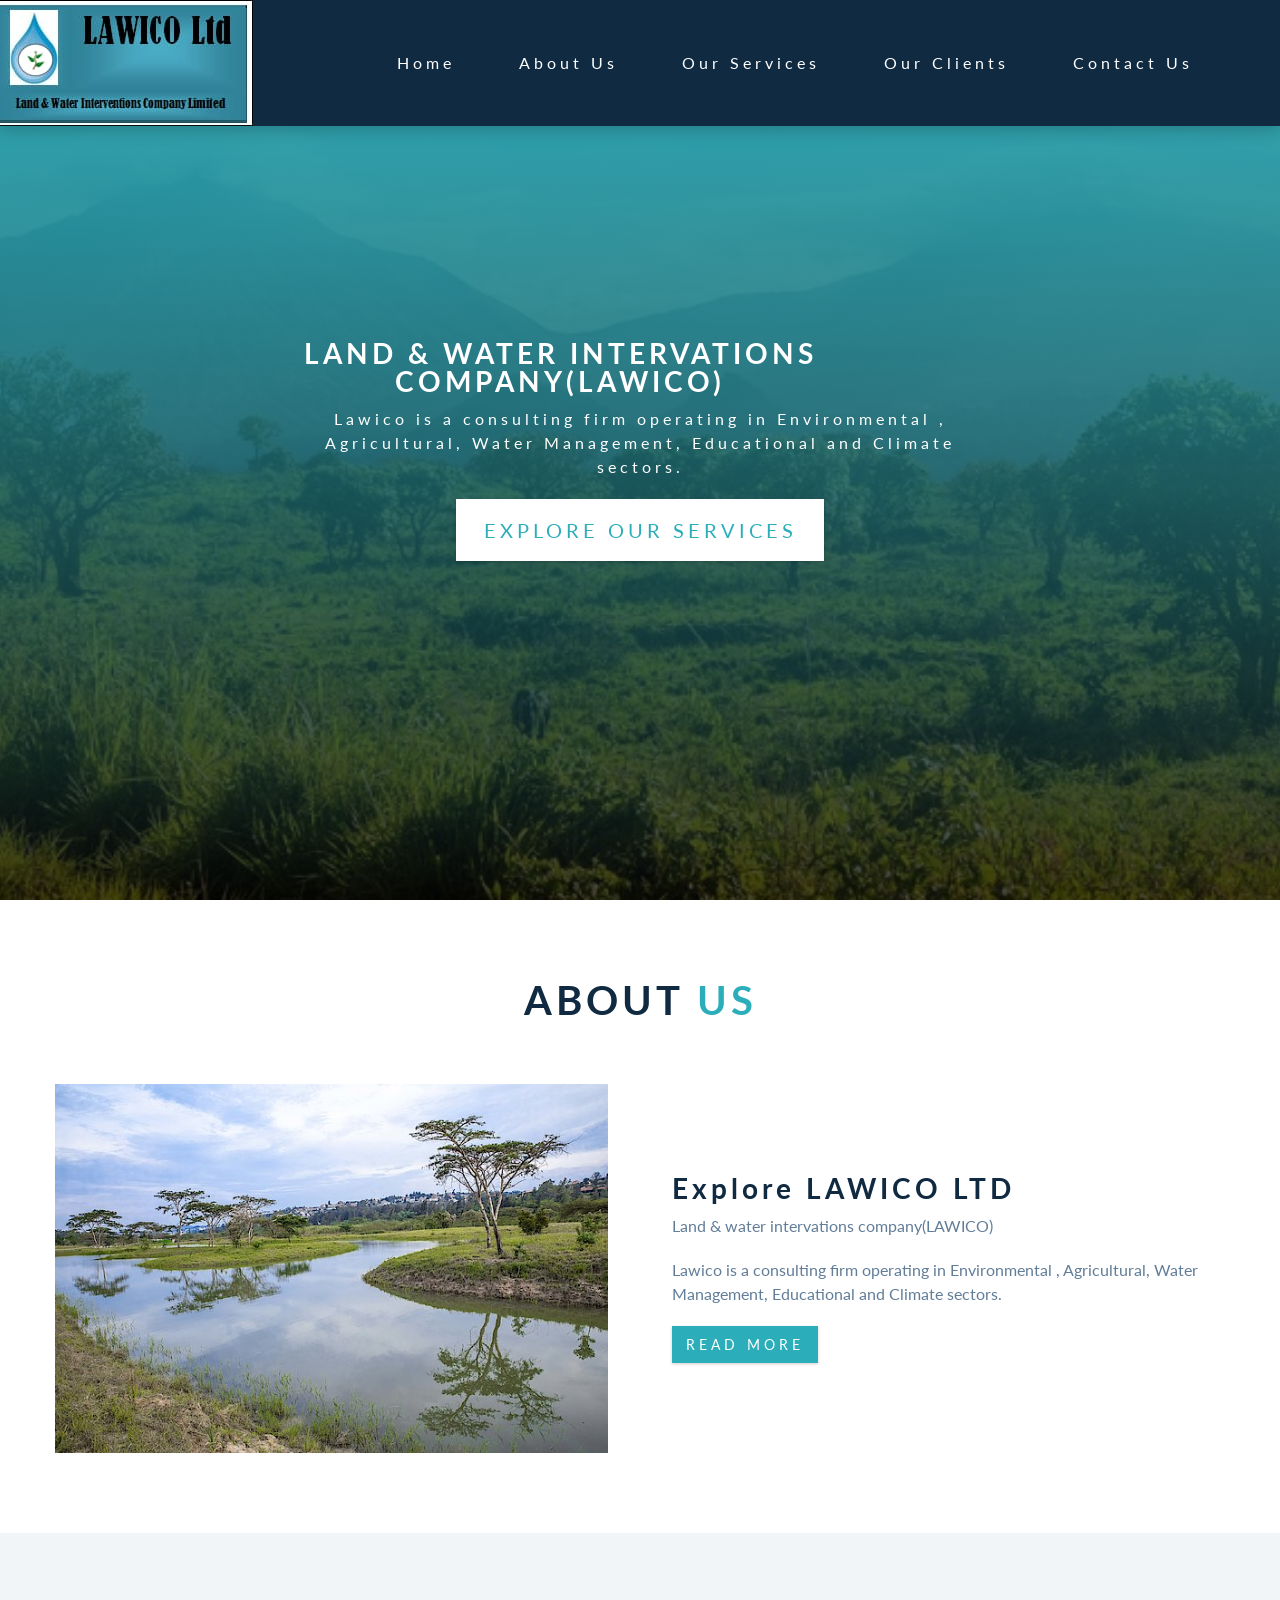
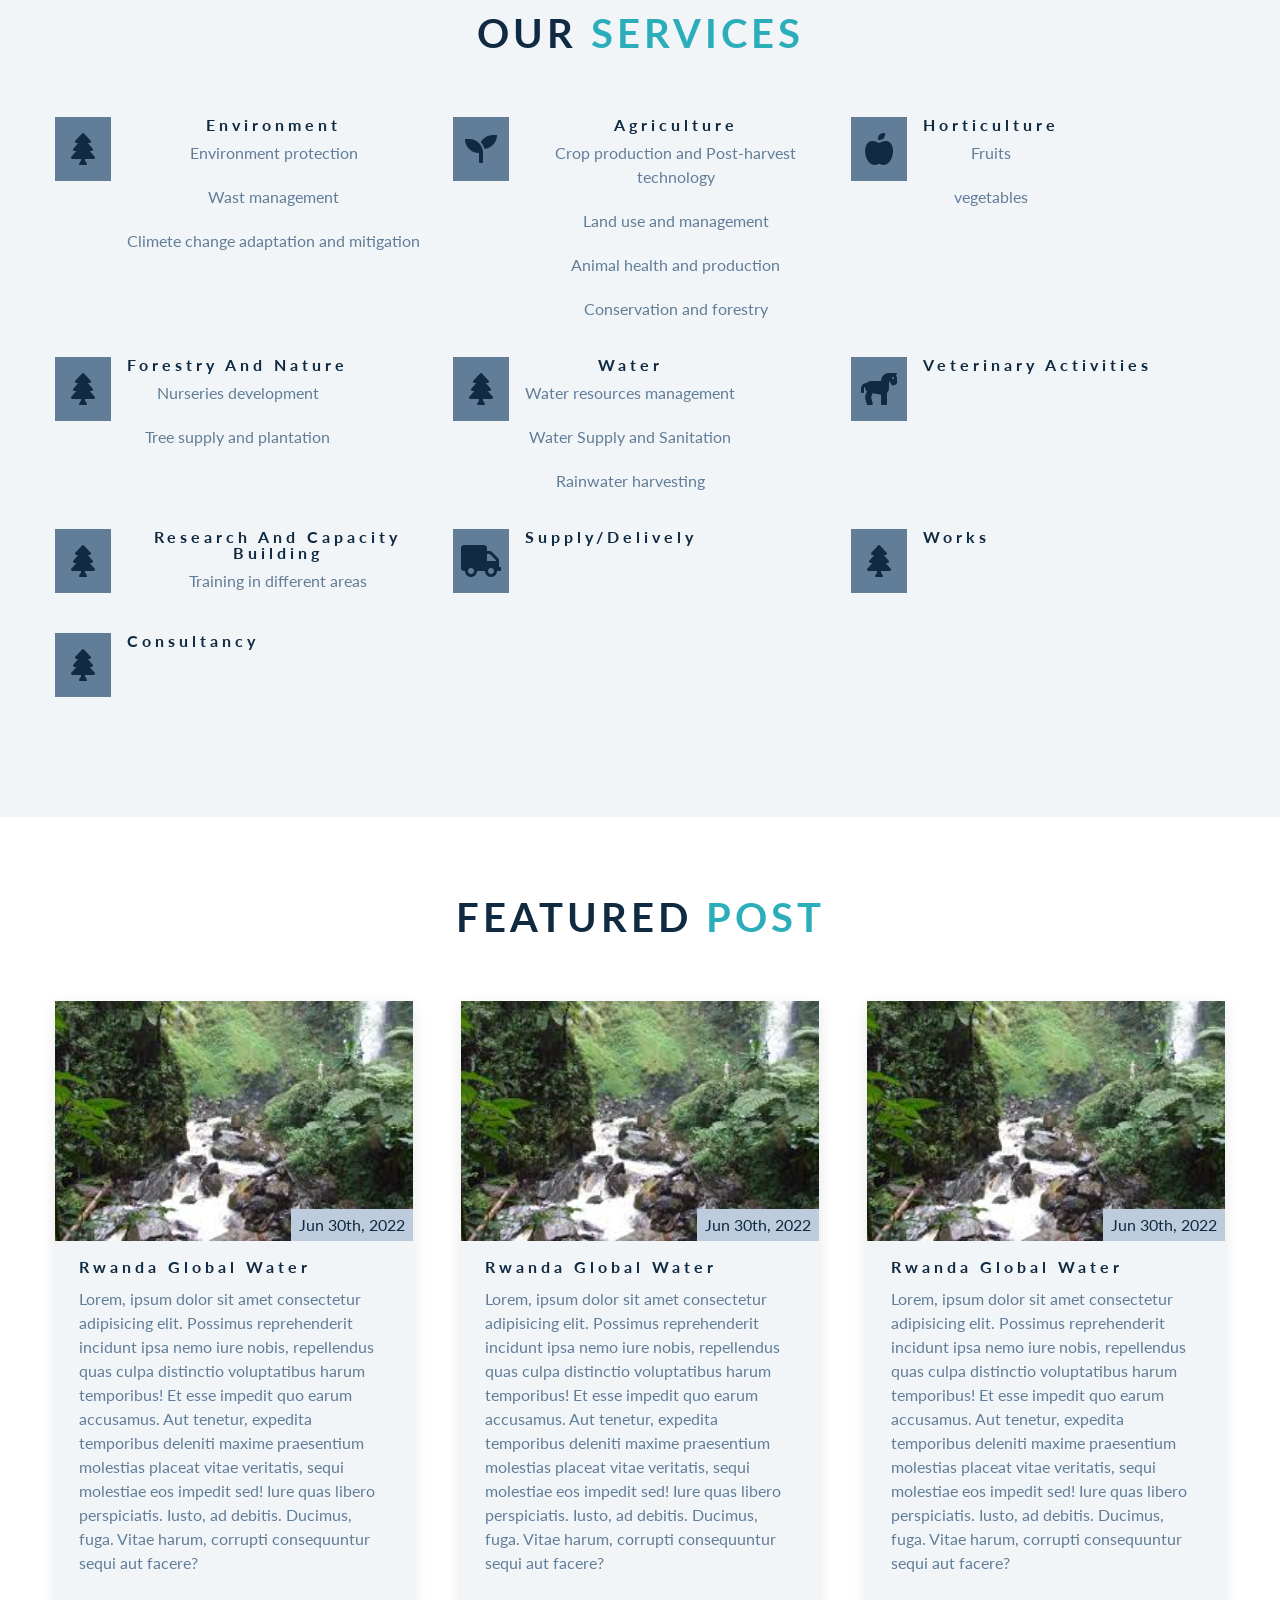
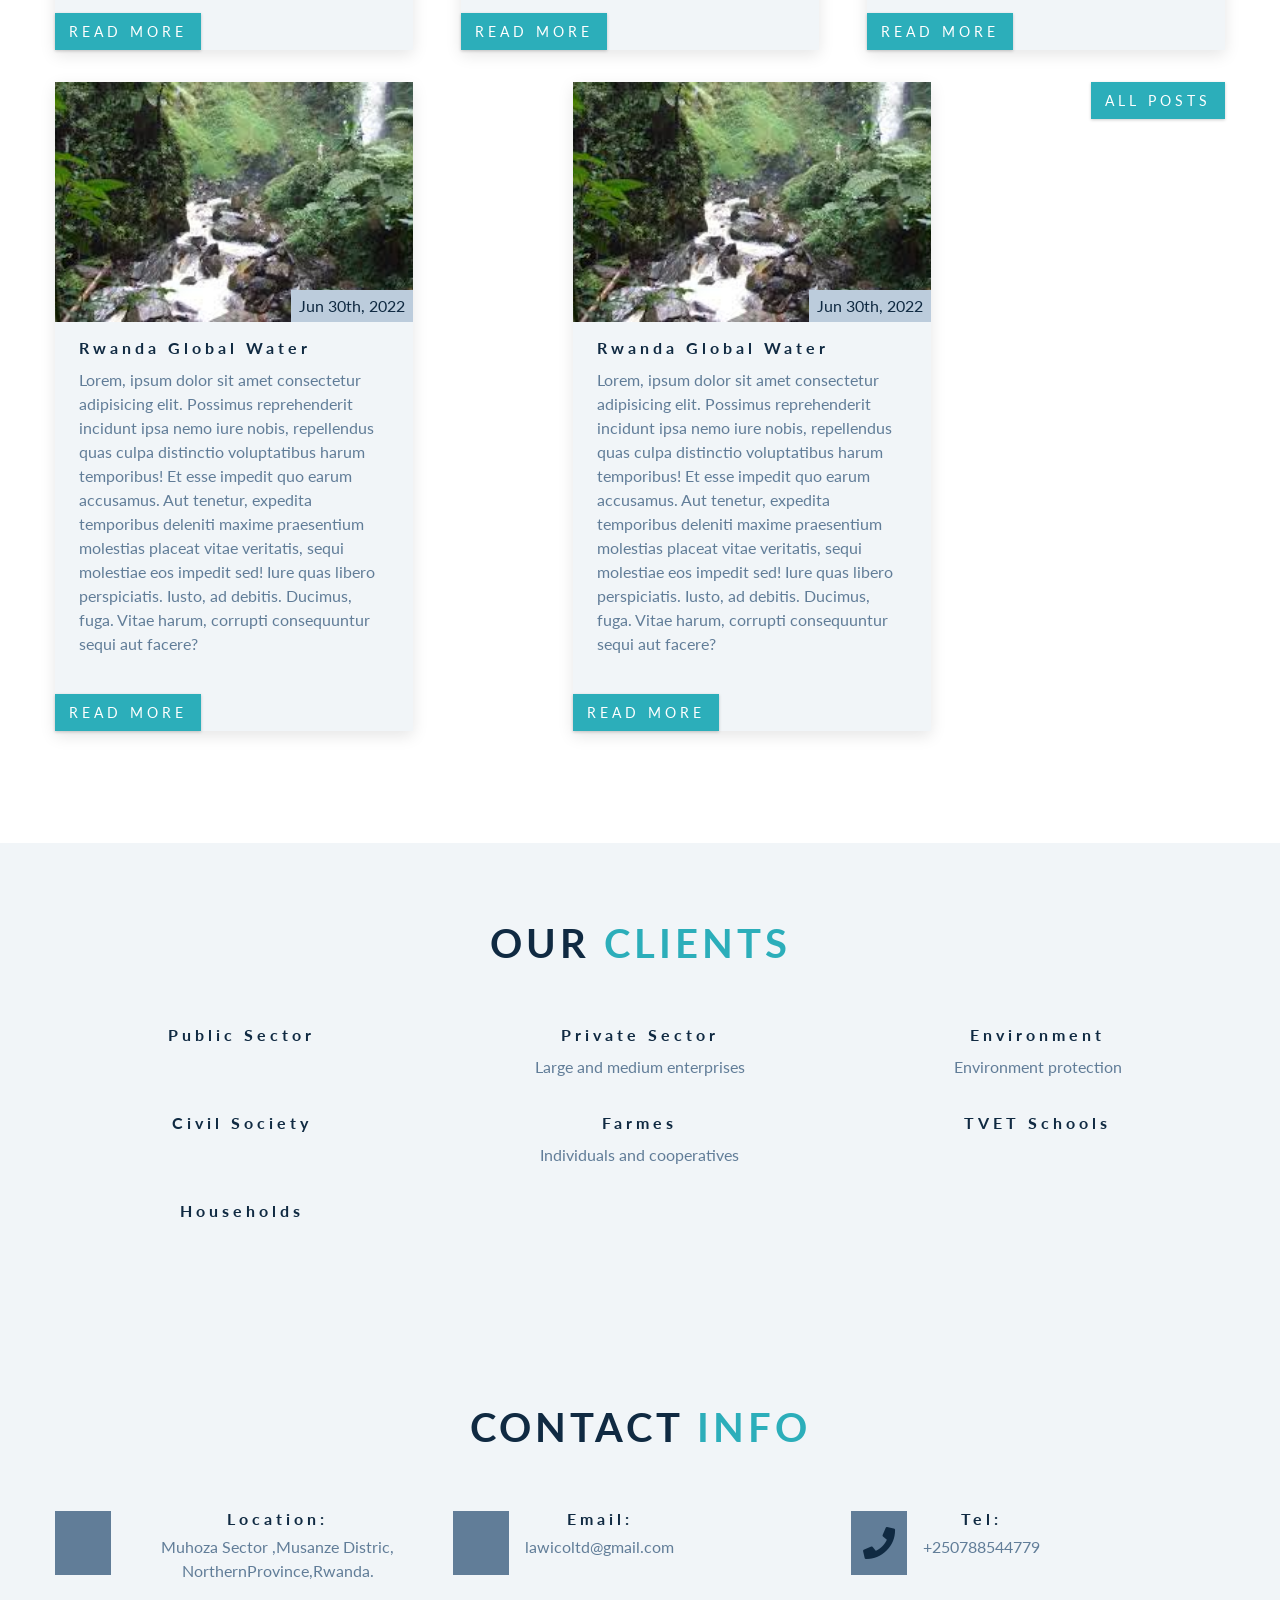
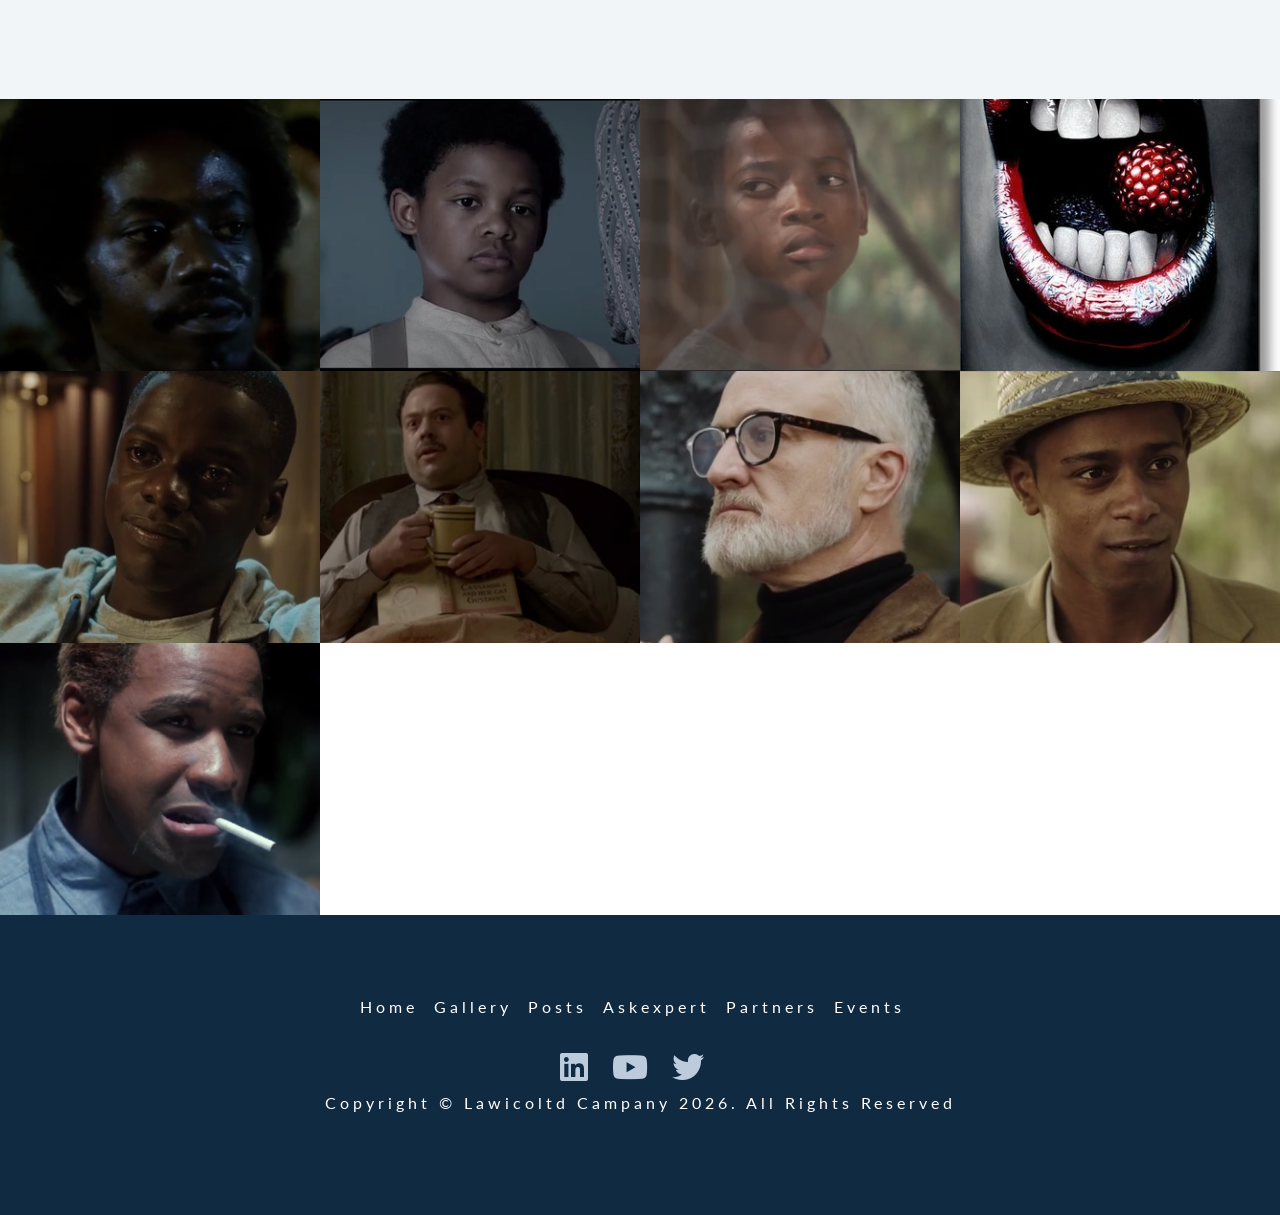
<file: static/index.html>
<!DOCTYPE html>
<html lang="en">
  <head>
    <meta charset="UTF-8" />
    <meta name="viewport" content="width=device-width, initial-scale=1.0" />
    <meta http-equiv="X-UA-Compatible" content="ie=edge" />
    <title>Lawico Ltd ||  Company</title>
    <!-- favicon -->
    <link rel="shortcut icon" href="./images/favicon.ico" type="image/x-icon" />
    <!-- font-awesome -->
    <link
      rel="stylesheet"
      href="./fontawesome-free-5.12.1-web/css/all.min.css"
    />
    <!-- styles css -->
    <link rel="stylesheet" href="./css/styles.css" />
  </head>










  <body>
  



    <!-- header  -->
    <header id="home">

      <!-- navbar -->
      <nav class="navbar">

        <div class="nav-center">
          <!-- nav header -->
          <div class="nav-header">

            <img src="./images/logo.jpeg" class="nav-logo" alt="lawico.logo">

            <button type="button" class="nav-toggle" id="nav-toggle">
              <i class="fas fa-bars"></i>
            </button>


          </div>
          <!-- end of  nav header -->


    <!-- navbar links -->
    <ul class="nav-links show-link" id="nav-links">
    
    
      <!-- single link -->
      <li>
        <a href="#post" class="nav-link scroll-link"> home </a>
      </li>
      <!-- end of single link -->
      
      <!-- single link -->
      <li>
        <a href="#about" class="nav-link scroll-link"> about us </a>
      </li>
      <!-- end of single link -->

        <!-- single link -->
        <li>
          <a href="#services" class="nav-link scroll-link"> our services</a>
        </li>
        <!-- end of single link -->
      <!-- single link -->
      <li>
        <a href="#clients" class="nav-link scroll-link"> our clients</a>
      </li>
      <!-- end of single link -->
      <!-- single link -->
      <li>
        <a href="#contacts" class="nav-link scroll-link"> contact us </a>
      </li>
      <!-- end of single link -->
    
     
    
    </ul>
    <!-- end of nav links -->


        </div>

      </nav>

      <!-- end of navbar -->


      <!-- hero -->

      <div class="hero">
        <div class="hero-banner">
          <h3>
            land & water intervations company(LAWICO)

          </h3>
          <p>
            Lawico is a consulting firm operating in Environmental , Agricultural, Water Management, Educational and Climate sectors.
          </p>
          <a href="#services" class="btn hero-btn scroll-link"> explore our services</a>
        </div>
      </div>
    </header>
    <!-- end of header  -->






    <!-- about section -->
    <section class="section" id="about">
      <!-- section title -->
      <div class="section-title">
        <h2>about <span> us</span></h2>
      </div>
      <!-- section  end of title -->
      <div class="section-center about-center">
        <!-- about img wrapper -->
        <article class="about-img">
          <img src="./images/about.jpg" class="about-photo" alt="about lawico campany">
        </article>
        <!-- about info -->
        <article class="about-info">
          <h3>explore LAWICO LTD </h3>
          <p>
            Land & water intervations company(LAWICO)
          </p>
          <p>
            Lawico is a consulting firm operating in Environmental , Agricultural, Water Management, Educational and Climate
            sectors.
          </p>
          <a href="#post" class="btn">read more</a>
        </article>
      </div>
    </section>

    <!-- end of about section -->


















    <!-- services -->
    <section class="section services" id="services">


      <!-- section title -->
      <div class="section-title">
        <h2>our  <span> services</span></h2>
      </div>
      <!-- section  end of title -->
      <div class="section-center services-center">
        <!-- single service -->
        <article class="service">
          <span class="service-icon">
            <i class="fas fa-tree fa-fw"></i>
          </span>
          <div class="service-info">
            <h4 class="service-title">Environment

            </h4>
            <p class="service-text">Environment protection</p>
            <p class="service-text">Wast management</p>
            <p class="service-text">Climete change adaptation and mitigation</p>
          </div>

        </article>
        <!-- end of  single 
          service -->

          <!-- single service -->
          <article class="service">
            <span class="service-icon">
              <i class="fas fa-seedling fa-fw"></i>
            </span>
            <div class="service-info">
              <h4 class="service-title">Agriculture
          
              </h4>
              <p class="service-text">Crop production and Post-harvest technology</p>
              <p class="service-text">Land use and  management</p>
              <p class="service-text">Animal health and production</p>
              <p class="service-text">Conservation and forestry</p>
            </div>
          
          </article>
          <!-- end of  single 
                    service -->
          <!-- single service -->
          <article class="service">
            <span class="service-icon">
              <i class="fas fa-apple-alt fa-fw"></i>
            </span>
            <div class="service-info">
              <h4 class="service-title">Horticulture
          
              </h4>
             
              <p class="service-text">Fruits</p>
              <p class="service-text">vegetables</p>
            </div>
          
          </article>
          <!-- end of  single service -->


          <!-- single service -->
          <article class="service">
            <span class="service-icon">
              <i class="fas fa-tree fa-fw"></i>
            </span>
            <div class="service-info">
              <h4 class="service-title">forestry and nature
          
              </h4>
           
              <p class="service-text">Nurseries development</p>
              <p class="service-text">Tree supply and plantation</p>
              
            </div>
          
          </article>
          <!-- end of  single service -->


          <!-- single service -->
          <article class="service">
            <span class="service-icon">
              <i class="fas fa-tree fa-fw"></i>
            </span>
            <div class="service-info">
              <h4 class="service-title"> Water
          
              </h4>
          
              <p class="service-text">Water resources management </p>
              <p class="service-text">Water Supply and Sanitation</p>
              <p class="service-text">Rainwater harvesting</p>

            </div>
          
          </article>
          <!-- end of  single service -->


            <!-- single service -->
            <article class="service">
              <span class="service-icon">
                <i class="fas fa-horse fa-fw"></i>
              </span>
              <div class="service-info">
                <h4 class="service-title"> Veterinary activities
            
                </h4>            
              </div>
            
            </article>
            <!-- end of  single service -->

            <!-- single service -->
            <article class="service">
              <span class="service-icon">
                <i class="fas fa-tree fa-fw"></i>
              </span>
              <div class="service-info">
                <h4 class="service-title"> Research and Capacity building
            
                </h4>
                <p class="service-text">Training in different areas</p>
              </div>
            
            </article>
            <!-- end of  single service -->

            <!-- single service -->
            <article class="service">
              <span class="service-icon">
                <i class="fas fa-truck fa-fw"></i>
              </span>
              <div class="service-info">
                <h4 class="service-title"> 
                  supply/delively
                </h4>
              </div>
            
            </article>
            <!-- end of  single service -->


            <!-- single service -->
            <article class="service">
              <span class="service-icon">
                <i class="fas fa-tree fa-fw"></i>
              </span>
              <div class="service-info">
                <h4 class="service-title"> 
                  works
                </h4>
              </div>
            
            </article>
            <!-- end of  single service -->


            <!-- single service -->
            <article class="service">
              <span class="service-icon">
                <i class="fas fa-tree fa-fw"></i>
              </span>
              <div class="service-info">
                <h4 class="service-title">
                  consultancy
                </h4>
              </div>
            
            </article>
            <!-- end of  single service -->

          
      </div>
    </section>


    <!--end services -->













    <!-- featured post -->
    <section class="section" id="post">
      <!-- section title -->
      <div class="section-title">
        <h2>featured <span> post</span></h2>
      </div>
      <!-- section  end of title -->

      <!-- featured -center  -->

      <div class="section-center featured-center">

        <!-- single post -->
        <article class="post-card">
          <div class="post-img-container">

            <img src="./images/water.jpg" class="post-img" alt="water image">
            <p class="post-date">
              jun 30th, 2022
            </p>
          </div>

          <!-- post info -->

          <div class="post-info">
            <h4>Rwanda global water</h4>

            <p>Lorem, ipsum dolor sit amet consectetur adipisicing elit. Possimus reprehenderit incidunt ipsa nemo iure nobis, repellendus quas culpa distinctio voluptatibus harum temporibus! Et esse impedit quo earum accusamus. Aut tenetur, expedita temporibus deleniti maxime praesentium molestias placeat vitae veritatis, sequi molestiae eos impedit sed! Iure quas libero perspiciatis. Iusto, ad debitis. Ducimus, fuga. Vitae harum, corrupti consequuntur sequi aut facere?</p>
          </div>

          <a href="#post" class="btn">read more</a>

        </article>

        <!-- end of single post -->


        <!-- single post -->
        <article class="post-card">
          <div class="post-img-container">
        
            <img src="./images/water.jpg" class="post-img" alt="water image">
            <p class="post-date">
              jun 30th, 2022
            </p>
          </div>
        
          <!-- post info -->
        
          <div class="post-info">
            <h4>Rwanda global water</h4>
        
            <p>Lorem, ipsum dolor sit amet consectetur adipisicing elit. Possimus reprehenderit incidunt ipsa nemo iure nobis,
              repellendus quas culpa distinctio voluptatibus harum temporibus! Et esse impedit quo earum accusamus. Aut tenetur,
              expedita temporibus deleniti maxime praesentium molestias placeat vitae veritatis, sequi molestiae eos impedit
              sed! Iure quas libero perspiciatis. Iusto, ad debitis. Ducimus, fuga. Vitae harum, corrupti consequuntur sequi aut
              facere?</p>
          </div>
        
          <a href="#post" class="btn">read more</a>
        
        </article>
        
        <!-- end of single post -->


        <!-- single post -->
        <article class="post-card">
          <div class="post-img-container">
        
            <img src="./images/water.jpg" class="post-img" alt="water image">
            <p class="post-date">
              jun 30th, 2022
            </p>
          </div>
        
          <!-- post info -->
        
          <div class="post-info">
            <h4>Rwanda global water</h4>
        
            <p>Lorem, ipsum dolor sit amet consectetur adipisicing elit. Possimus reprehenderit incidunt ipsa nemo iure nobis,
              repellendus quas culpa distinctio voluptatibus harum temporibus! Et esse impedit quo earum accusamus. Aut tenetur,
              expedita temporibus deleniti maxime praesentium molestias placeat vitae veritatis, sequi molestiae eos impedit
              sed! Iure quas libero perspiciatis. Iusto, ad debitis. Ducimus, fuga. Vitae harum, corrupti consequuntur sequi aut
              facere?</p>
          </div>
        
          <a href="#post" class="btn">read more</a>
        
        </article>
        
        <!-- end of single post -->


        <!-- single post -->
        <article class="post-card">
          <div class="post-img-container">
        
            <img src="./images/water.jpg" class="post-img" alt="water image">
            <p class="post-date">
              jun 30th, 2022
            </p>
          </div>
        
          <!-- post info -->
        
          <div class="post-info">
            <h4>Rwanda global water</h4>
        
            <p>Lorem, ipsum dolor sit amet consectetur adipisicing elit. Possimus reprehenderit incidunt ipsa nemo iure nobis,
              repellendus quas culpa distinctio voluptatibus harum temporibus! Et esse impedit quo earum accusamus. Aut tenetur,
              expedita temporibus deleniti maxime praesentium molestias placeat vitae veritatis, sequi molestiae eos impedit
              sed! Iure quas libero perspiciatis. Iusto, ad debitis. Ducimus, fuga. Vitae harum, corrupti consequuntur sequi aut
              facere?</p>
          </div>
        
          <a href="#post" class="btn">read more</a>
        
        </article>
        
        <!-- end of single post -->

        <!-- single post -->
        <article class="post-card">
          <div class="post-img-container">
        
            <img src="./images/water.jpg" class="post-img" alt="water image">
            <p class="post-date">
              jun 30th, 2022
            </p>
          </div>
        
          <!-- post info -->
        
          <div class="post-info">
            <h4>Rwanda global water</h4>
        
            <p>Lorem, ipsum dolor sit amet consectetur adipisicing elit. Possimus reprehenderit incidunt ipsa nemo iure nobis,
              repellendus quas culpa distinctio voluptatibus harum temporibus! Et esse impedit quo earum accusamus. Aut tenetur,
              expedita temporibus deleniti maxime praesentium molestias placeat vitae veritatis, sequi molestiae eos impedit
              sed! Iure quas libero perspiciatis. Iusto, ad debitis. Ducimus, fuga. Vitae harum, corrupti consequuntur sequi aut
              facere?</p>
          </div>
        
          <a href="#post" class="btn">read more</a>
        
        </article>
        
        <!-- end of single post -->
        
        <div class="post-btn">
          <a href="#post" class="btn">
          
          all posts</a>
        </div>

        


      </div>

    </section>

    <!-- end of featured post -->














    <!-- clients -->
    <section class="section clients" id="clients">


      <!-- section title -->
      <div class="section-title">
        <h2>our <span> clients</span></h2>
      </div>
      <!-- section  end of title -->
      <div class="section-center clients-center">

      <!-- singele client -->

      <article class="client">
        <div class="client-info">
            <h4 class="client-title">public sector
            </h4>
        </div>
      </article>
      <!-- end of single client -->

        <!-- singele client -->
        
        <article class="client">
          <div class="client-info">
            <h4 class="client-title">private sector
        
            </h4>
        
            <p class="client-text">
              Large and medium enterprises
            </p>
        
          </div>
        </article>
        <!-- end of single client -->


          <!-- singele client -->
          
          <article class="client">
            <div class="client-info">
              <h4 class="client-title">Environment
          
              </h4>
          
              <p class="client-text">Environment protection</p>
          
            </div>
          </article>
          <!-- end of single client -->


            <!-- singele client -->
            
            <article class="client">
              <div class="client-info">
                <h4 class="client-title"> civil society
            
                </h4>
              </div>
            </article>
            <!-- end of single client -->



              <!-- singele client -->
              
              <article class="client">
                <div class="client-info">
                  <h4 class="client-title">farmes
              
                  </h4>
              
                  <p class="client-text"> Individuals and cooperatives</p>
              
                </div>
              </article>
              <!-- end of single client -->


                <!-- singele client -->
                
                <article class="client">
                  <div class="client-info">
                    <h4 class="client-title">TVET schools
                
                    </h4>
                
                  
                
                  </div>
                </article>
                <!-- end of single client -->



                  <!-- singele client -->
                  
                  <article class="client">
                    <div class="client-info">
                      <h4 class="client-title">Households
                  
                      </h4>
                  
                    
                  </article>
                  <!-- end of single client -->

        </div>

    </section>

<!-- end of our client -->


    <!-- contact -->

    <section class="section contacts" id="contacts">


      <!-- section title -->
      <div class="section-title">
        <h2>contact <span> info</span></h2>
      </div>
      <!-- section  end of title -->
      <div class="section-center  contacts-center">

        <!-- single contact -->
        <article class="contact">
          <span class="contact-icon">
            <i class="fas fa-envelop-o fa-fw"></i>
          </span>
          <div class="contact-info">
            <h4 class="contact-title">location:
        
            </h4>
            <p class="contact-text">
              Muhoza Sector ,Musanze Distric,
              NorthernProvince,Rwanda.
            </p>
        
          </div>
        
        </article>
        <!-- end of  single 
                                  contact -->

        <!-- single contact -->
        <article class="contact">
          <span class="contact-icon">
            <i class="fas fa-anvelop fa-fw"></i>
          </span>
          <div class="contact-info">
            <h4 class="contact-title">Email:
        
            </h4>
            <p class="contact-text">lawicoltd@gmail.com</p>
        
          </div>
        
        </article>
        <!-- end of  single 
                          contact -->


        <!-- single contact -->
        <article class="contact">
          <span class="contact-icon">
            <i class="fas fa-phone fa-fw"></i>
          </span>
          <div class="contact-info">
            <h4 class="contact-title">tel:
        
            </h4>
            <p class="contact-text">+250788544779</p>
           
          </div>
        
        </article>
        <!-- end of  single 
                  contact -->





      </div>



    </section>




    <!-- end of contact -->





    <!-- gallery  -->

    <section id="gallery">
      <div class="gallery-center">
        <!-- single item -->

        <article class="gallery-img-container">
          <img src="./images/big-lil uz.png" class="gallery-img" alt="">
          <a href="#" class="gallery-icon">
            <i class="fas fa-search"></i>
          </a>
        </article>
        <!-- end of single item -->
          <!-- single item -->
          
          <article class="gallery-img-container">
            <img src="./images/birt.png" class="gallery-img" alt="">
            <a href="#" class="gallery-icon">
              <i class="fas fa-search"></i>
            </a>
          </article>
          <!-- end of single item --><!-- single item -->
          
          <article class="gallery-img-container">
            <img src="./images/black.png" class="gallery-img" alt="">
            <a href="#" class="gallery-icon">
              <i class="fas fa-search"></i>
            </a>
          </article>
          <!-- end of single item --><!-- single item -->
          
          <article class="gallery-img-container">
            <img src="./images/CROME.jpg" class="gallery-img" alt="">
            <a href="#" class="gallery-icon">
              <i class="fas fa-search"></i>
            </a>
          </article>
          <!-- end of single item --><!-- single item -->
          
          <article class="gallery-img-container">
            <img src="./images/dan.png" class="gallery-img" alt="">
            <a href="#" class="gallery-icon">
              <i class="fas fa-search"></i>
            </a>
          </article>
          <!-- end of single item --><!-- single item -->
          
          <article class="gallery-img-container">
            <img src="./images/perso.png" class="gallery-img" alt="">
            <a href="#" class="gallery-icon">
              <i class="fas fa-search"></i>
            </a>
          </article>
          <!-- end of single item --><!-- single item -->
          
          <article class="gallery-img-container">
            <img src="./images/fathe.png" class="gallery-img" alt="">
            <a href="#" class="gallery-icon">
              <i class="fas fa-search"></i>
            </a>
          </article>
          <!-- end of single item --><!-- single item -->
          
          <article class="gallery-img-container">
            <img src="./images/dud.png" class="gallery-img" alt="">
            <a href="#" class="gallery-icon">
              <i class="fas fa-search"></i>
            </a>
          </article>
          <!-- end of single item --><!-- single item -->
          
          <article class="gallery-img-container">
            <img src="./images/denzal-mark.png" class="gallery-img" alt="">
            <a href="#" class="gallery-icon">
              <i class="fas fa-search"></i>
            </a>
          </article>
          <!-- end of single item -->

      </div>

    </section>


    <!-- end of gallery  -->




    

    <!-- footer -->
    <footer class="section footer">

    <!-- footer links -->
    <ul class="footer-links">
      
   
    <!-- single link -->
    <li>
      <a href="#home" class="footer-link scroll-link"> home </a>
    </li>
    <!-- end of single link -->
    <!-- single link -->
    <li>
      <a href="#gallery" class="footer-link scroll-link"> gallery </a>
    </li>
    <!-- end of single link -->
    <!-- single link -->
    <li>
      <a href="#post" class="footer-link scroll-link"> posts </a>
    </li>
    <!-- end of single link -->
    <!-- single link -->
    <li>
      <a href="#" class="footer-link scroll-link"> askexpert </a>
    </li>
    <!-- end of single link -->
    <!-- single link -->
    <li>
      <a href="#" class="footer-link scroll-link"> partners </a>
    </li>
    <!-- end of single link -->
    <!-- single link -->
    <li>
      <a href="#" class="footer-link scroll-link"> events </a>
    </li>
    <!-- end of single link -->

    </ul>
    <!-- end of footer links -->
    
    <!-- footer icons  -->

  

    <ul class="footer-icons">

        <!-- single icon -->
        <a href="https://www.linked-in.com" target="_blank" class="footer-icon">
          <i class="fab fa-linkedin"></i>
        </a>
        
        <!-- end of single icon -->

          <!-- single icon -->
          <a href="https://www.youtube.com" target="_blank" class="footer-icon">
            <i class="fab fa-youtube"></i>
          </a>
          
          <!-- end of single icon -->
      <!-- single icon -->
      <a href="https://www.twitter.com"  target="_blank" class="footer-icon">
        <i class="fab fa-twitter"></i>
      </a>

      <!-- end of single icon -->
    </ul>
      <!-- end of footer icons -->

      <p class="copyright">
        copyright &copy; lawicoltd campany <span id="date"></span>. all rights reserved
      </p>
      </footer>
      <!-- end of footer -->






    <!-- js -->
    <script src="./js/app.js"></script>
  </body>


</html>
</file>
<file: static/css/styles.css>
/*
=============== 
Fonts
===============
*/
@import url("https://fonts.googleapis.com/css?family=Lato:400,700&display=swap");

/*
=============== 
Variables
===============
*/

:root {
  /* dark shades of primary color*/
  --clr-primary-1: hsl(184, 91%, 17%);
  --clr-primary-2: hsl(185, 84%, 25%);
  --clr-primary-3: hsl(185, 81%, 29%);
  --clr-primary-4: hsl(184, 77%, 34%);
  /* primary/main color */
  --clr-primary-5: hsl(185, 62%, 45%);
  /* lighter shades of primary color */
  --clr-primary-6: hsl(185, 57%, 50%);
  --clr-primary-7: hsl(184, 65%, 59%);
  --clr-primary-8: hsl(184, 80%, 74%);
  --clr-primary-9: hsl(185, 94%, 87%);
  --clr-primary-10: hsl(186, 100%, 94%);
  /* darkest grey - used for headings */
  --clr-grey-1: hsl(209, 61%, 16%);
  --clr-grey-2: hsl(211, 39%, 23%);
  --clr-grey-3: hsl(209, 34%, 30%);
  --clr-grey-4: hsl(209, 28%, 39%);
  /* grey used for paragraphs */
  --clr-grey-5: hsl(210, 22%, 49%);
  --clr-grey-6: hsl(209, 23%, 60%);
  --clr-grey-7: hsl(211, 27%, 70%);
  --clr-grey-8: hsl(210, 31%, 80%);
  --clr-grey-9: hsl(212, 33%, 89%);
  --clr-grey-10: hsl(210, 36%, 96%);
  --clr-white: #fff;
  --ff-primary: "Lato", sans-serif;
  --transition: all 0.3s linear;
  --spacing: 0.25rem;
  --radius: 0.5rem;
  --light-shadow: 0 5px 15px rgba(0, 0, 0, 0.1);
  --dark-shadow: 0 5px 15px rgba(0, 0, 0, 0.2);
}
/*
=============== 
Global Styles
===============
*/

* {
  margin: 0;
  padding: 0;
  box-sizing: border-box;
}
body {
  font-family: var(--ff-primary);
  background: var(--clr-white);
  color: var(--clr-grey-1);
  line-height: 1.5;
  font-size: 0.875rem;
  
}
ul {
  list-style-type: none;
}
a {
  text-decoration: none;
}

img:not(.nav-logo) {
  width: 100%;
  display: block;
}

h1,
h2,
h3,
h4 {
  letter-spacing: var(--spacing);
  text-transform: capitalize;
  line-height: 1.25;
  margin-bottom: 0.75rem;
}
h1 {
  font-size: 3rem;
}
h2 {
  font-size: 2rem;
}
h3 {
  font-size: 1.25rem;
}
h4 {
  font-size: 0.875rem;
}
p {
  margin-bottom: 1.25rem;
  color: var(--clr-grey-5);
}
@media screen and (min-width: 800px) {
  h1 {
    font-size: 4rem;
  }
  h2 {
    font-size: 2.5rem;
  }
  h3 {
    font-size: 1.75rem;
  }
  h4 {
    font-size: 1rem;
  }
  body {
    font-size: 1rem;
  }
  h1,
  h2,
  h3,
  h4 {
    line-height: 1;
  }
}
/*  global classes */

.btn {
  text-transform: uppercase;
  background: var(--clr-primary-5);
  color: var(--clr-white);
  padding: 0.375rem 0.75rem;
  letter-spacing: var(--spacing);
  display: inline-block;
  /* font-weight: 700; */
  transition: var(--transition);
  font-size: 0.875rem;
  border: 2px solid transparent;
  cursor: pointer;
  box-shadow: 0 1px 3px rgba(0, 0, 0, 0.2);
}
.btn:hover {
  color: var(--clr-primary-1);
  background: var(--clr-primary-8);
}

.section {
  padding: 5rem 0;

}

.section-title {
  text-align: center;
  margin-bottom: 4rem;
}

.section-title h2{
  text-transform: uppercase;

}

.section-title span{
  color: var(--clr-primary-5);
}

.section-center{
  width: 90vw;
  margin: 0 auto;
  max-width: 1170px;
}


@media screen and (min-width:992px) {
  .section-center {
    width: 95vw;
  }
}



/*
=============== 
Navbar
===============
*/
.navbar {
  position: fixed;
  top: 0;
  left:0;
  width: 100%;
  background: var(--clr-grey-1);
  box-shadow: var(--dark-shadow);
  z-index: 2;
}
.nav-center{
  width: 100%;
  max-width: 1170px;
  margin: 0 auto;
}

.nav-header {
  display: flex;
  justify-content: space-between;
  align-items: center;
  padding: 1rem 2rem;
}

.nav-toggle {
  color: var(--clr-white);
  background: transparent;
  border: transparent;
  font-size: 1.5rem;
  cursor: pointer;
  transition: var(--transition);
}

.nav-toggle:hover{
  transform: scale(2);
}

.nav-link {
  display: block;
  padding: 1rem 2rem;
  text-transform: capitalize;
  letter-spacing: var(--spacing);
  transition: var(--transition);
  color: var(--clr-white);
  cursor: pointer;
  font-size: 1rem;
}

.nav-link:hover {
  color: var(--clr-primary-1);
  background: var(--clr-primary-8);
  padding-left: 2.25;
}


.nav-links{
  height: 0;
  overflow: hidden;
  transition: var(--transition);
}

.show-links{
  height: 280px;
}

.nav-logo {
  position: relative;
  left: -2rem;
  top: 0rem;

}
@media screen and (min-width:992px) {
  .nav-toggle{
    display: none;
  }
  .nav-center{
    display:flex;
    justify-content: space-between;
    align-items: center;
    flex-wrap: wrap;
  }
  .nav-links{
    height: auto;
    display: flex;
  }
  .nav-header{
    padding: 0 0;
  }

  .nav-link:hover{

    color: var(--clr-primary-5);
    background: transparent;

  }
    .nav-logo {
      position: relative;
      left: -4rem;
      top: 0rem;
  
    }
  
}

/*
=============== 
Hero
===============
*/
.hero {
  min-height: 100vh;
  background: var(--clr-primary-5);
  display: flex;
  justify-content: center;
  align-items: center;
  overflow: hidden;

}

.hero-banner {
  text-align: center;
  color: var(--clr-white);
  padding: 0 3rem;
}
.hero-banner h3{
  text-transform: uppercase;
  max-width: 35rem;
}
.hero-banner p {
  max-width: 30rem;
  margin-left: auto;
  margin-right: auto;
  color: var(--clr-white);
  letter-spacing: var(--spacing);
   
}

.hero-btn{
  padding: 0.9rem 1.6rem;
  font-size: 1.25rem;
  background: var(--clr-white);
  color: var(--clr-primary-5) ;
}


.hero-btn:hover{
  background: transparent;
  color: var(--clr-white);
}
@media screen and (min-width:768px){
  .hero{
    background:linear-gradient(rgb(44,174,186),rgba(0,0,0,0.7)), url('../images/main.jpg') center/cover no-repeat;
  }
  .hero-banner{
    padding: 0;
  }
  .hero-banner p{
    max-width: 45rem;
  }
}


/*
=============== 
About
===============
*/


/* section add to globals */
/* title add to globals */
/* section center add to globals */

.about-img,.about-info{
  margin-bottom: 2rem;
   
}

@media screen and (min-width:992px) {
  .about-center{
    display: flex;
    justify-content: space-between;
    flex-wrap: wrap;
  }
  .about-img,.about-info{
    flex:0 0 calc(50% - 2rem);
    margin-bottom: 0;
    align-self: center;

  }
}



/*
=============== 
 
Services
===============
*/


.services {
  background: var(--clr-grey-10);
}
.service {
  text-align: center;
  margin-bottom: 3rem;
}
.service-icon{
  background: var(--clr-grey-5);
  color: var(--clr-grey-1);
  padding: 0.5rem;
  display: inline-block;
  font-size: 2rem;
  margin-bottom: 1.5rem;
}

.service-text {
  max-width: 20rem;
  margin-left: auto;
  margin-right: auto;

}
@media screen and (min-width:576px) {
  .services-center{
    display: flex;
    justify-content: space-between;
    flex-wrap: wrap;

  }

  .service{
    flex: 0 0 calc(50% - 1rem);
    margin-bottom: 1rem;
  }
  
}

@media screen and (min-width:992px) {
  
  .service {
    flex: 0 0 calc(33.333% - 1rem);
    margin-bottom: 1rem;
  }

}

@media screen and (min-width:1170px) {

  .service {
    display: flex;
    text-align: center;
    
  }
  .service-icon{
    align-self: start;
  }

  .service-info{
    padding-left: 1rem;
  }

  .service-title{

    margin-bottom: 0.5rem;
  }
}
/*
=============== 
Featured Post
===============
*/
.post-card{
  transition: var(--transition);
  background: var(--clr-grey-10);
  box-shadow: var(--light-shadow);
  margin-bottom: 2rem;
}

.post-card:hover{
  box-shadow: var(--dark-shadow);
  transform: scale(1.02);
}

.post-img-container{
  position: relative;
}
.post-img{
  height: 15rem;
  object-fit: cover;
}

.post-date{
  position: absolute;
  right: 0;
  bottom: 0;
  background: var(--clr-grey-8);
  margin-bottom: 0;
  color: var(--clr-grey-1);
  text-transform: capitalize;
  padding: 0.25rem 0.5rem;
}

.post-info{

  padding: 1.125rem 1.5rem;

}

.post-btn{
  text-align: center;
}
@media screen and (min-width: 768px) {
  .featured-center{
    display: flex;
    flex-wrap: wrap;
    justify-content: space-between;
  }

  .post-card{
    flex:0 0 calc(50% - 2rem);
  }
  
}

@media screen and (min-width: 1170px) {
 

  .post-card {
    flex: 0 0 calc(33.3333% - 2rem);
  }

}




/*
=============== 
clients
===============
*/


.clients{
  background: var(--clr-grey-10);
}

.client {
  text-align: center;
  margin-bottom: 3rem;
}


.client-text {
  max-width: 20rem;
  margin-left: auto;
  margin-right: auto;

}

@media screen and (min-width:576px) {
  .clients-center {
    display: flex;
    justify-content: space-between;
    flex-wrap: wrap;

  }

  .client {
    flex: 0 0 calc(50% - 1rem);
    margin-bottom: 1rem;
  }

}


@media screen and (min-width:992px) {

  .client {
    flex: 0 0 calc(33.333% - 1rem);
    margin-bottom: 1rem;
  }

}


/*
=============== 
Contact
===============
*/

.contacts {
  background: var(--clr-grey-10);
}

.contact {
  text-align: center;
  margin-bottom: 3rem;
}

.contact-icon {
  background: var(--clr-grey-5);
  color: var(--clr-grey-1);
  padding: 0.5rem;
  display: inline-block;
  font-size: 2rem;
  margin-bottom: 1.5rem;
}

.contact-text {
  max-width: 20rem;
  margin-left: auto;
  margin-right: auto;

}

@media screen and (min-width:576px) {
  .contacts-center {
    display: flex;
    justify-content: space-between;
    flex-wrap: wrap;

  }
    .contact {
      flex: 0 0 calc(50% - 1rem);
      margin-bottom: 1rem;
    }
}

@media screen and (min-width:992px) {

  .contact {
    flex: 0 0 calc(33.333% - 1rem);
    margin-bottom: 1rem;
  }

}

@media screen and (min-width:1170px) {

  .contact {
    display: flex;
    text-align: center;

  }

  .contact-icon {
    align-self: start;
  }

  .contact-info {
    padding-left: 1rem;
  }

  .contact-title {

    margin-bottom: 0.5rem;
  }
}

/*
=============== 
Gallery
===============
*/

.gallery-img-container{
  position: relative;
  background: var(--clr-primary-5);

}
.gallery-icon{
  position: absolute;
  top: 50%;
  left: 50%;
  font-size: 2rem;
  transform: translate(-50%, -50%);
  color: var(--clr-white);
  opacity: 0;
  cursor: pointer;
  transition: var(--transition);
}

.gallery-img{
  height: 17rem;
  object-fit: cover;
  transform: var(--transition);

}

.gallery-img-container:hover .gallery-img{ 
  opacity: 0.6;
}

.gallery-img-container:hover .gallery-icon{
  opacity: 1;
}

@media screen and (min-width:768px) {
  .gallery-center{
    display: flex;
    flex-wrap: wrap;
  }

  .gallery-img-container{
    flex: 0 0 50%;
  }
  
}

@media screen and (min-width:992px) {


  .gallery-img-container {
    flex: 0 0 25%;
  }

}

/*
=============== 
Footer
===============
*/
.footer{
  background: var(--clr-grey-1);
  text-align: center;
  padding-left: 2rem;
  padding-right: 2rem;
}

.footer-links,footer-icons{
  display: flex;
  justify-content: center;
  margin-bottom: 1.5rem;
  flex-wrap: wrap;
 
}

.footer-link{
  color: var(--clr-white);
  text-transform: capitalize;
  font-size: 1rem;
  margin-right: 1rem;
  letter-spacing:var(--spacing);
  transition:var(--transition);
}

.footer-link:hover{
  color: var(--clr-grey-5);
}

.footer-icon{
  font-size:2rem;
  margin-right: 1rem;
  color:var(--clr-grey-8);
  transition: var(--transition);
}

.footer-icon:hover{
  color:var(--clr-primary-5)
}

.copyright{
  text-transform: capitalize;
  letter-spacing: var(--spacing);
  color: var(--clr-white);
}
</file>
